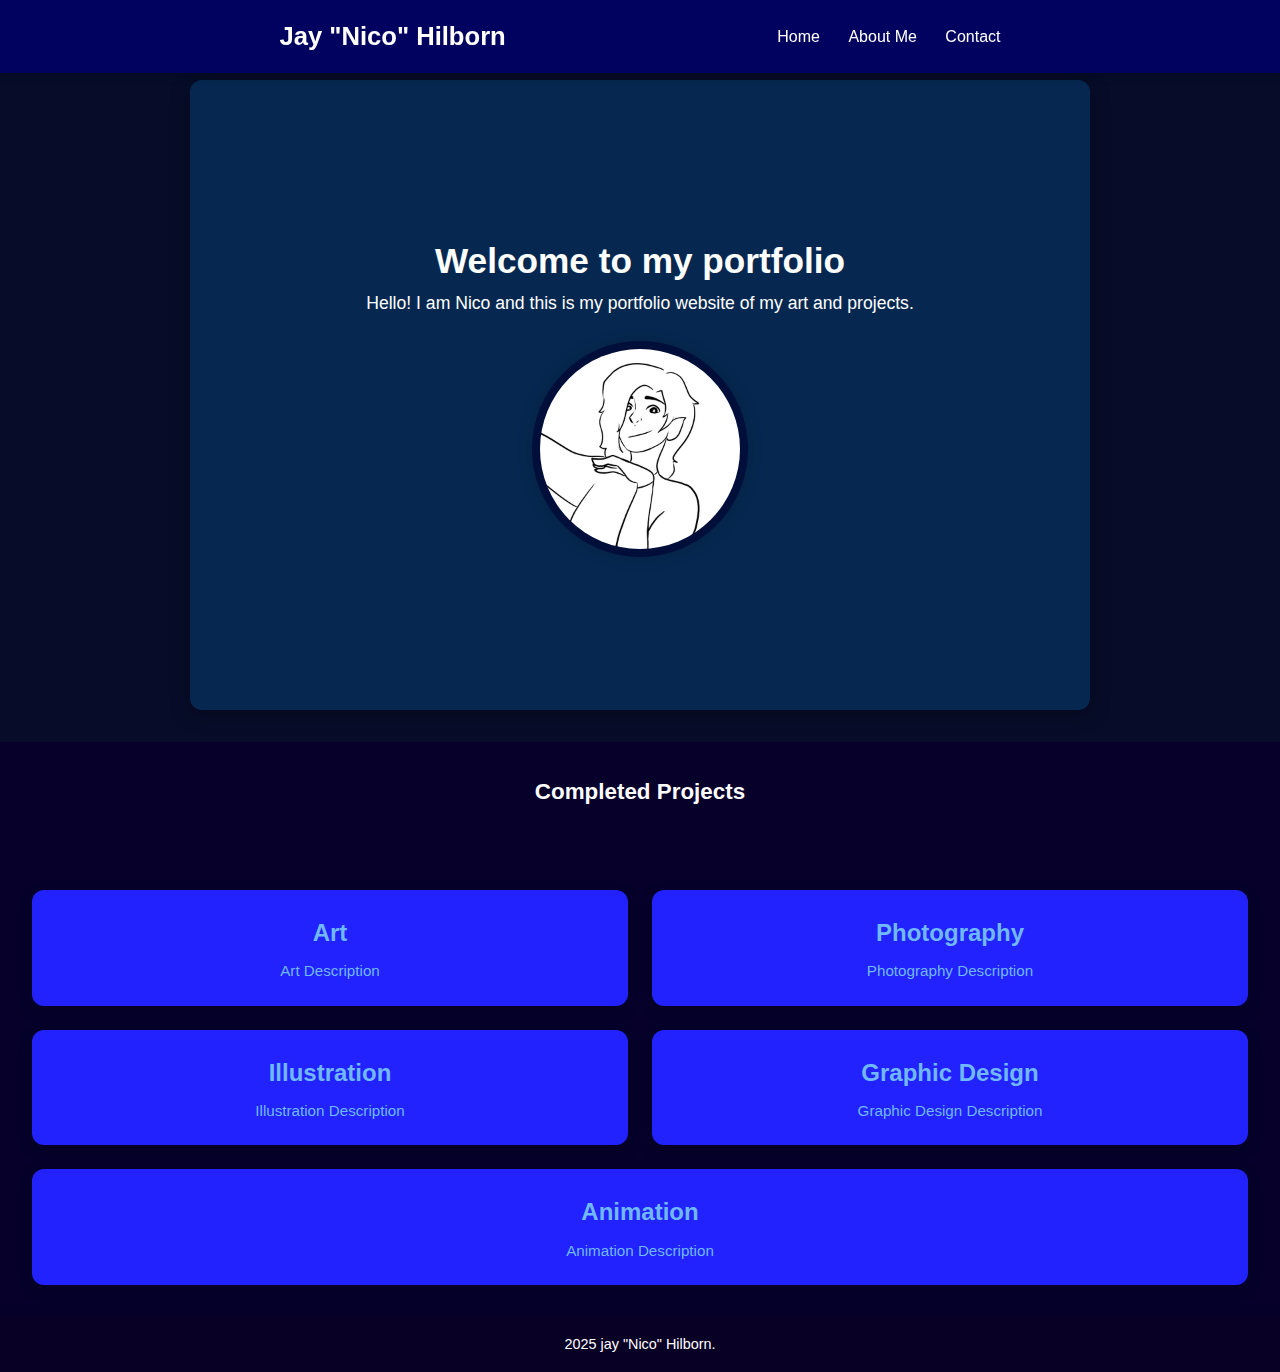
<file: index.html>
<!DOCTYPE html>
<html lang="en">
  <head>
    <meta charset="UTF-8" />
     <link rel="stylesheet" href="styles.css" />
     <link
      rel="icon"
      type="image/svg+xml"
      href="assests/images/me.png"
    />
    <title>Jay "Nico" Hilborn - Portfolio</title>
        <meta name="viewport" content="width=device-width, initial-scale=1.0" />
    <style>
    </style>
  </head>
  <body>
    <header>
      <div class="logo">Jay "Nico" Hilborn</div>
      <nav>
        <a href="index.html">Home</a>
        <a href="aboutme.html">About Me</a>
        <a href="contact.html">Contact</a>

      </nav>
    </header>
    <section class="main">
      <div class="text">
        <h1>Welcome to my portfolio</h1>
        <p>
          Hello! I am Nico and this is my portfolio website of my art and
          projects.
        </p>
      </div>
      <div class="image">
        <img src="assets/images/me.png" alt="Nico Hilborn" />
      </div>
    </section>
    <section class="cards">
      <h3 id="projects">Completed Projects</h3>
    </section>
    <section class="cards">
      <div class="card">
  <a href="art.html">
    <h2>Art</h2>
    <p>Art Description</p>
  </a>
</div>
      <div class="card">
  <a href="photography.html">
    <h2>Photography</h2>
    <p>Photography Description</p>
  </a>
</div>
      <div class="card">
  <a href="illustration.html">
    <h2>Illustration</h2>
    <p>Illustration Description</p>
  </a>
</div>
      <div class="card">
  <a href="graphicdesign.html">
    <h2>Graphic Design</h2>
    <p>Graphic Design Description</p>
  </a>
<dic>
</div>
      <div class="card">
  <a href="animation.html">
    <h2>Animation</h2>
    <p>Animation Description</p>
  </a>
</div>
    </section>
    <footer>
      <p> 2025 jay "Nico" Hilborn.</p>
    </footer>
  </body>
</html>
</file>
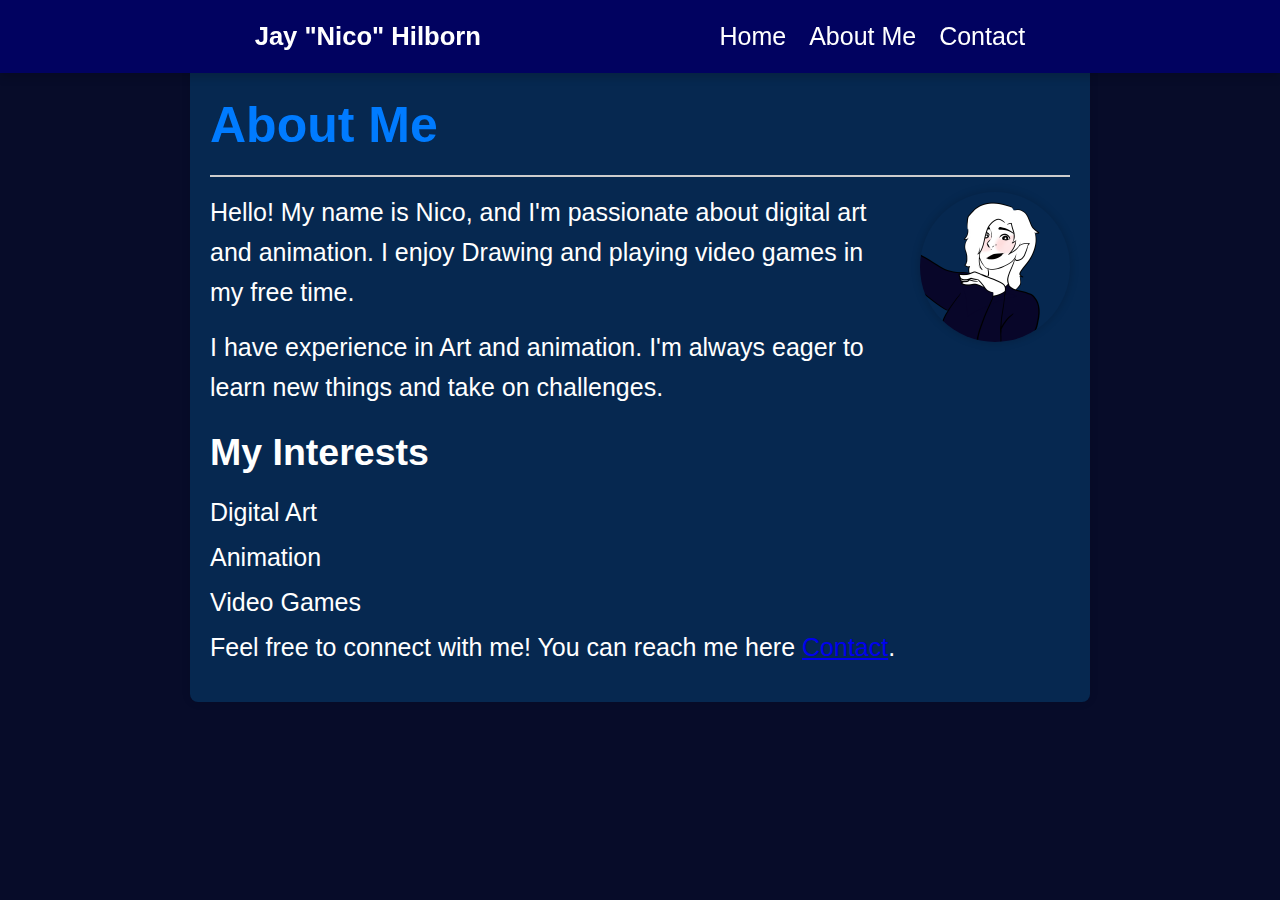
<file: aboutme.html>
<!DOCTYPE html>
<html lang="en">
<head>
    <meta charset="UTF-8">
    <meta name="viewport" content="width=device-width, initial-scale=1.0">
    <title>About Me - Nico Hilborn</title>
    <link rel="stylesheet" href="style3.css" />
</head>
<body>
        <header>
      <div class="logo">Jay "Nico" Hilborn</div>
      <nav>
        <a href="index.html">Home</a>
        <a href="aboutme.html">About Me</a>
        <a href="contact.html">Contact</a>

      </nav>
    </header>
    <div class="container">
        
        <h1>About Me</h1>

        <img src="assets/images/ME.png" alt="nico" class="profile-picture">

        <p>Hello! My name is Nico, and I'm passionate about digital art and animation. I enjoy Drawing and playing video games in my free time.</p>

        <p>I have experience in Art and animation. I'm always eager to learn new things and take on challenges.</p>

        <h2>My Interests</h2>
        <ul class="interests">
            <li>Digital Art</li>
            <li>Animation</li>
            <li>Video Games</li>
            <li></li>
        </ul>
        <p>Feel free to connect with me! You can reach me here <a href="contact.html">Contact</a>.</p>
    </div>
</body>
</html>
</file>
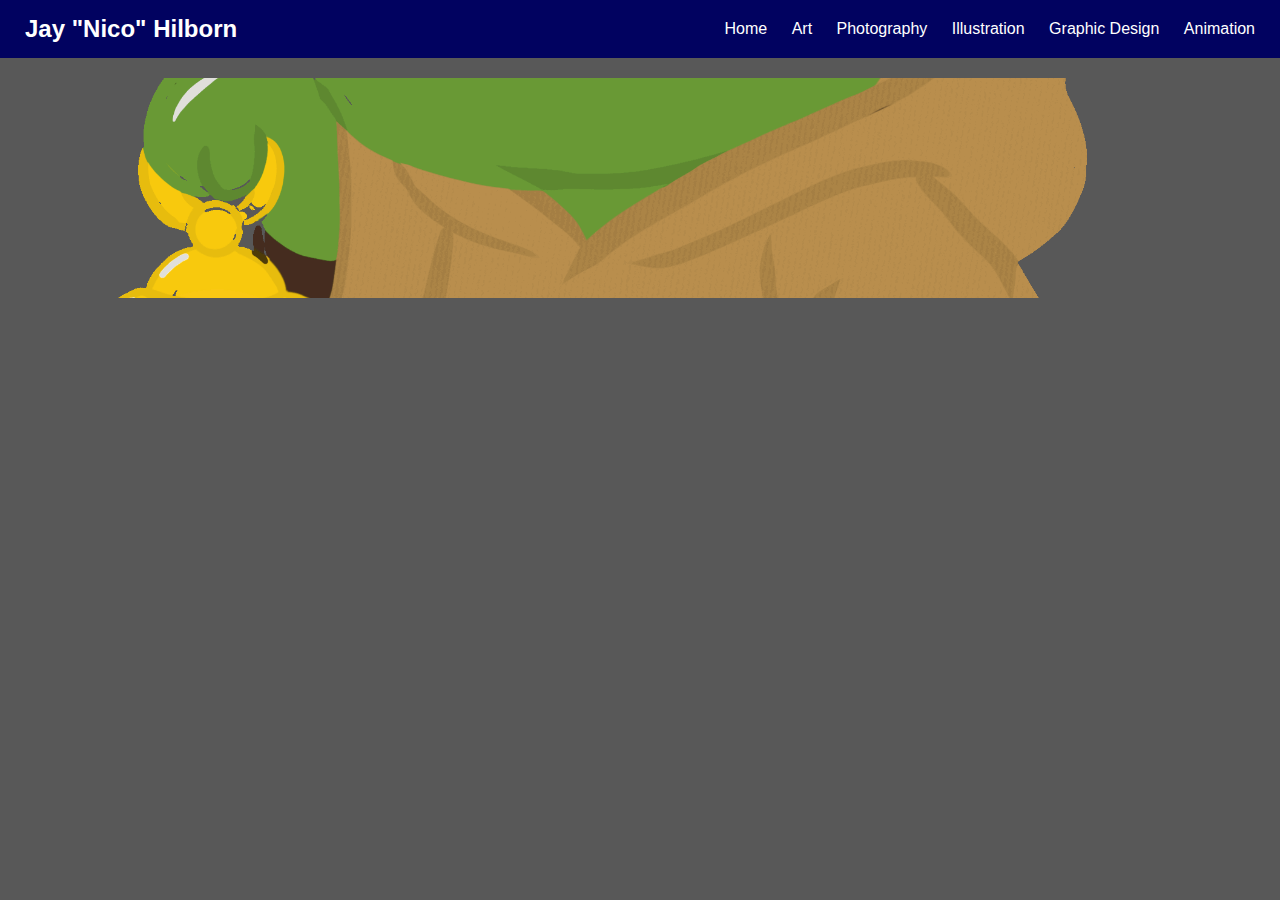
<file: animation.html>
<!DOCTYPE html>
<html lang="en">
<head>
<!DOCTYPE html>
<html lang="en">
<head>
    <meta charset="UTF-8" />
    <meta name="viewport" content="width=device-width, initial-scale=1.0" />
    <title>Portfolio Gallery</title>
    <link rel="stylesheet" href="styles4.css">
</head>

<body>

<header>
    <div class="logo">Jay "Nico" Hilborn</div>
    <nav>
        <a href="index.html">Home</a>
        <a href="art.html">Art</a>
        <a href="photography.html">Photography</a>
        <a href="illustration.html">Illustration</a>
        <a href="graphicdesign.html">Graphic Design</a>
        <a href="animation.html">Animation</a>
       
    </nav>
</header>

<div class="gallery">
    <img src="assets/images/tonberry.gif" alt="Tonberry GIF">

</div>

<div id="lightbox">
    <img id="lightbox-img">
    <video id="lightbox-video" controls></video>
</div>

<script src="script4.js"></script>
</body>
</html>
</file>
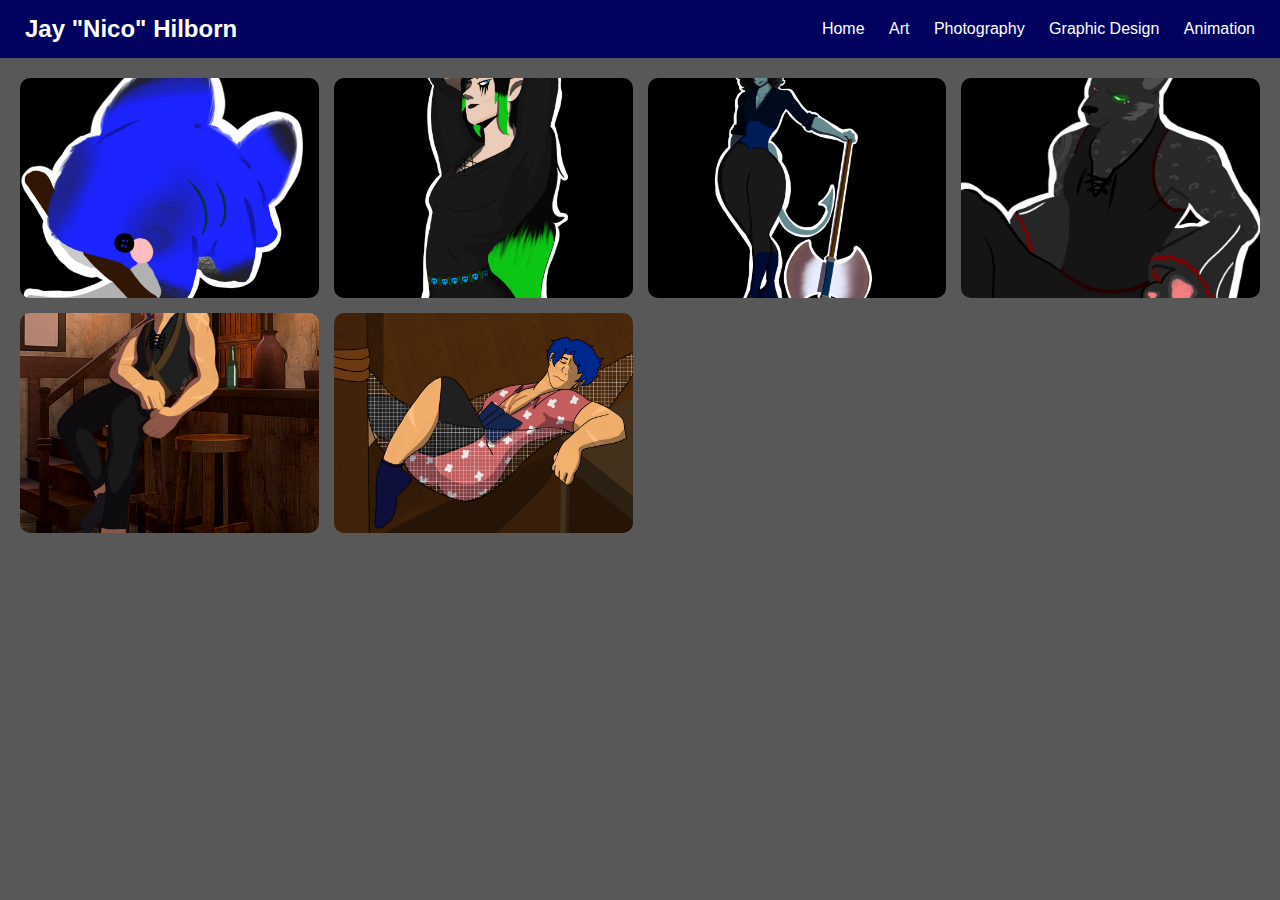
<file: art.html>
<!DOCTYPE html>
<html lang="en">
<head>
    <meta charset="UTF-8" />
    <meta name="viewport" content="width=device-width, initial-scale=1.0" />
    <title>Portfolio Gallery</title>
    <link rel="stylesheet" href="styles4.css">
</head>
 <link rel="icon" href="assets/images/ME.png" type="image/x-icon">
<body>

<header>
    <div class="logo">Jay "Nico" Hilborn</div>
    <nav>
        <a href="index.html">Home</a>
        <a href="art.html">Art</a>
        <a href="photography.html">Photography</a>
        <a href="graphicdesign.html">Graphic Design</a>
        <a href="animation.html">Animation</a>
       
    </nav>
</header>

<div class="gallery">

    <img src="assets/images/ART 1.JPG" alt="Portfolio Image 1">
    <img src="assets/images/ART 2.JPG" alt="Portfolio Image 2">
    <img src="assets/images/ART 3.JPG" alt="Portfolio Image 3">
    <img src="assets/images/ART 4.JPG" alt="Portfolio Image 4">
    <img src="assets/images/ART 5.JPG" alt="Portfolio Image 5">
    <img src="assets/images/ART 6.JPG" alt="Portfolio Image 6">
</div>

<div id="lightbox">
    <img id="lightbox-img">
    <video id="lightbox-video" controls></video>
</div>

<script src="script4.js"></script>
</body>
</html>
</file>
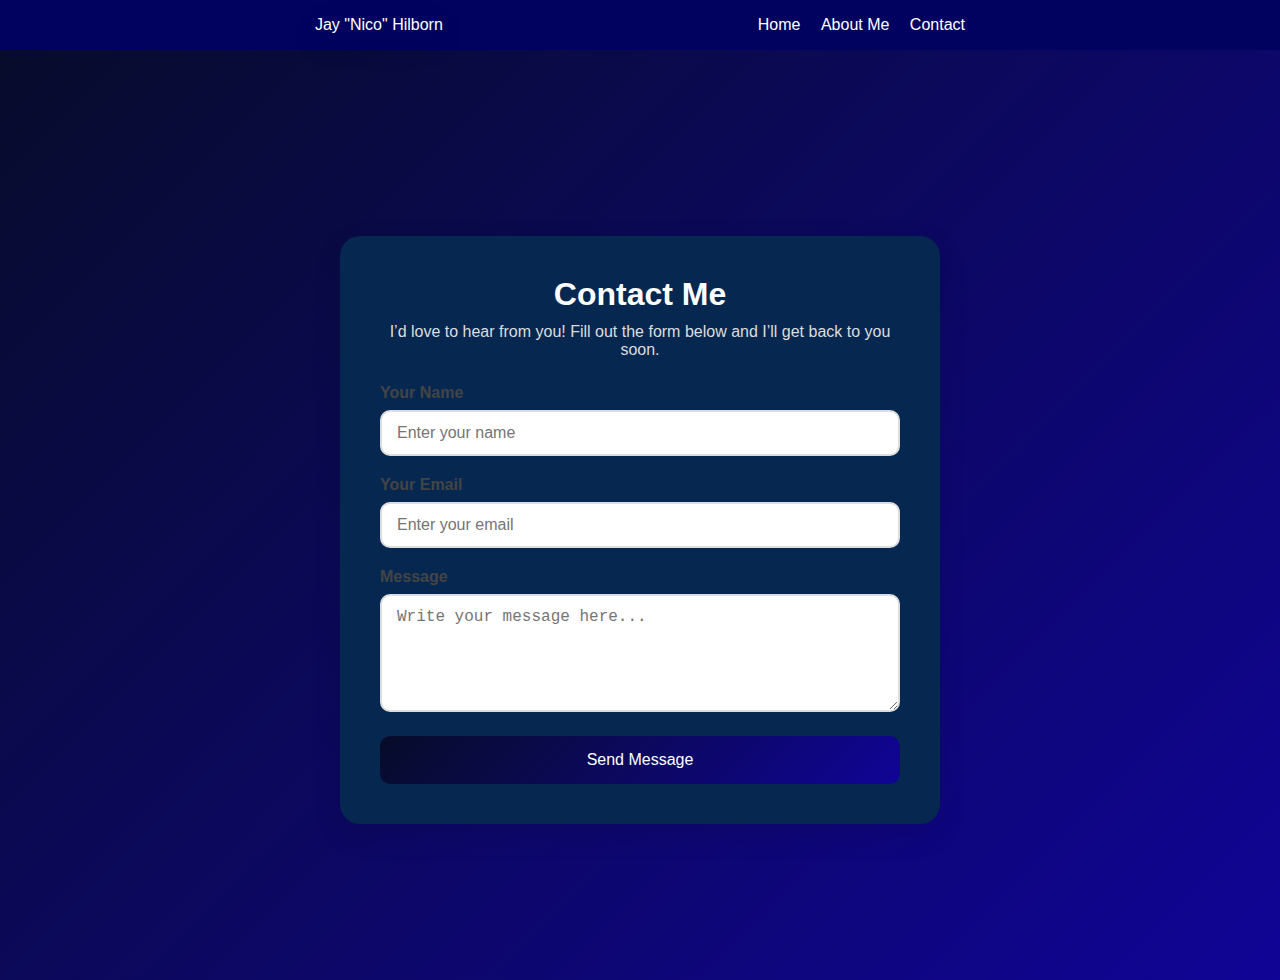
<file: contact.html>
<!DOCTYPE html>
<html lang="en">
<head>
  <meta charset="UTF-8" />
  <meta name="viewport" content="width=device-width, initial-scale=1.0" />
  <title>Contact Me</title>
  <link rel="stylesheet" href="style2.css" />
</head>
 <link rel="icon" href="assets/images/ME.png" type="image/x-icon">
<body>
        <header>
      <div class="logo">Jay "Nico" Hilborn</div>
      <nav>
        <a href="index.html">Home</a>
        <a href="aboutme.html">About Me</a>
        <a href="contact.html">Contact</a>

      </nav>
    </header>
  <section class="contact">
    <div class="contact-container">
      <h1>Contact Me</h1>
      <p>I’d love to hear from you! Fill out the form below and I’ll get back to you soon.</p>

      <form class="contact-form" action="#" method="POST">
        <div class="form-group">
          <label for="name">Your Name</label>
          <input type="text" id="name" name="name" placeholder="Enter your name" required />
        </div>

        <div class="form-group">
          <label for="email">Your Email</label>
          <input type="email" id="email" name="email" placeholder="Enter your email" required />
        </div>

        <div class="form-group">
          <label for="message">Message</label>
          <textarea id="message" name="message" rows="5" placeholder="Write your message here..." required></textarea>
        </div>

        <button type="submit" class="btn">Send Message</button>


      </form>
    </div>
  </section>
</body>
</html>
</file>
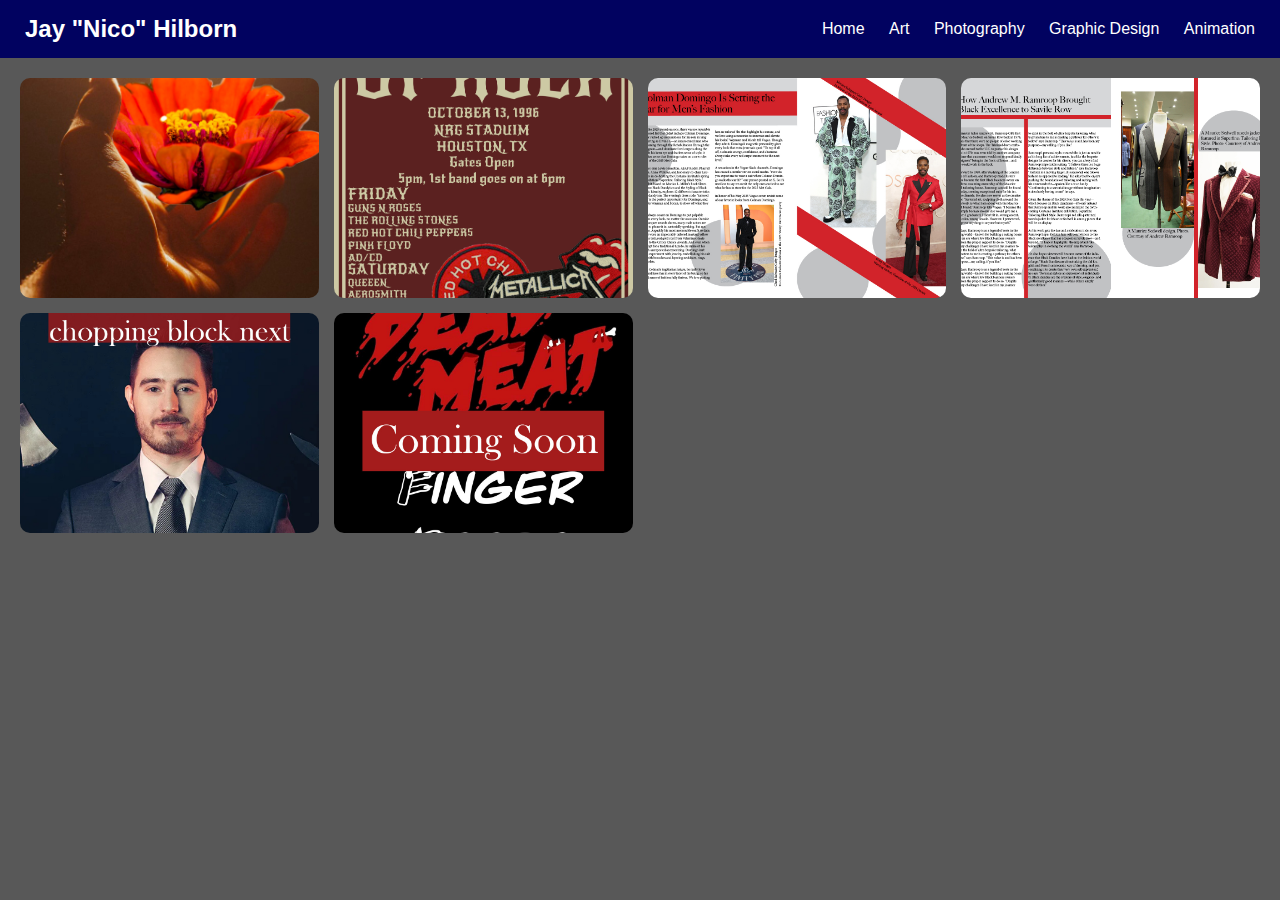
<file: graphicdesign.html>
<!DOCTYPE html>
<html lang="en">
<head>
    <meta charset="UTF-8" />
    <meta name="viewport" content="width=device-width, initial-scale=1.0" />
    <title>Portfolio Gallery</title>
    <link rel="stylesheet" href="styles4.css">
</head>
 <link rel="icon" href="assets/images/ME.png" type="image/x-icon">
<body>

<header>
    <div class="logo">Jay "Nico" Hilborn</div>
    <nav>
        <a href="index.html">Home</a>
        <a href="art.html">Art</a>
        <a href="photography.html">Photography</a>
        <a href="graphicdesign.html">Graphic Design</a>
        <a href="animation.html">Animation</a>
       
    </nav>
</header>
 <link rel="icon" href="assets/images/ME.png" type="image/x-icon">
<div class="gallery">
    <img src="assets/images/GD1.jpg" alt="Portfolio Image 1">
    <img src="assets/images/GD2.jpg" alt="Portfolio Image 2">
    <img src="assets/images/GD3.jpg" alt="Portfolio Image 3">
    <img src="assets/images/GD4.jpg" alt="Portfolio Image 4">
    <img src="assets/images/GD5.jpg" alt="Portfolio Image 5">
    <img src="assets/images/GD6.jpg" alt="Portfolio Image 6">
</div>

<div id="lightbox">
    <img id="lightbox-img">
    <video id="lightbox-video" controls></video>
</div>

<script src="script4.js"></script>
</body>
</html>
</file>
<file: styles.css>
* {
    box-sizing: border-box;
    margin: 0;
    padding: 0;
    font-family: 'Franklin Gothic Medium', 'Arial Narrow', Arial, sans-serif;
}
body {
    margin-top: 80px; /* for fixed header */
    line-height: 1.6;
    background-color: #070c29;
    color: #333;
}
header {
    position: fixed;
    top: 0;
    left: 0;
    width: 100%;
    display: flex;
    justify-content: space-evenly;
    align-items: center;
    background: #010260;
    color: #ffffff;
    padding: 1rem 2rem;
    z-index: 999;
    box-shadow: 0 3px 10px rgba(0,0,0,0.2);
}
header .logo {
    font-size: 1.6rem;
    font-weight: bold;
}

header nav a {
    color: #ffffff;
    margin-left: 1.5rem;
    text-decoration: none;
    font-weight: 500;
    transition: color 0.3s ease;
}

header nav a:hover {
    color: #02ccff;
}
.main {
    display: flex;
    flex-direction: column;        
    align-items: center;           
    justify-content: center;       
    gap: 1.5rem;                   
    padding: 3rem 2rem;
    background: #062850;
    min-height: 70vh;
    text-align: center;
    border-radius: 12px;
    margin: 2rem auto;
    max-width: 900px;
    box-shadow: 0 5px 20px rgba(0,0,0,0.3);
}
.main .text {
    color: #ffffff;
    max-width: 600px;
    font-size: 1.1rem;
}
.main .image {
    display: flex;
    align-items: center;
    justify-content: center;
    background: #000e3a;          
    padding: 8px;                   
    border-radius: 50%;
    width: fit-content;
    height: fit-content;
    box-shadow: 0 0 15px rgba(0,0,0,0.2);
}
.main .image img {
    display: block;
    max-width: 200px;
    height: auto;
    border-radius: 50%;
}
.cards {
    display: flex;
    flex-wrap: wrap;
    gap: 1.5rem;
    padding: 2rem;
    background: #06002b;
    color: #ffffff;
    justify-content: center;
}

.card {
    flex: 1 1 calc(50% - 1.5rem); 
    background: #2222ff;
    padding: 1.5rem;
    text-align: center;
    border-radius: 12px;
    transition: transform 0.3s ease, box-shadow 0.3s ease;
    box-shadow: 0 5px 15px rgba(0,0,0,0.2);
}

.card:hover {
    transform: scale(1.05);
    animation: pulse 1s ease infinite alternate;
}

.card h2 {
    margin-bottom: 0.5rem;
}

.card p {
    font-size: 0.95rem;
    line-height: 1.4;
}

a {
    color: #70b8ff;
    text-decoration: none;
}

footer {
    text-align: center;
    background: #090026;
    color: #ffffff;
    padding: 1rem;
    font-size: 0.9rem;
    box-shadow: 0 -3px 10px rgba(0,0,0,0.2);
}
h3 {
    margin: 0 0 1rem 0;
    text-align: center;
    font-size: 1.4rem;
    color: #fff;
}
@media (max-width: 768px) {
    .main {
        flex-direction: column;
        padding: 2rem 1rem;
    }

    .card {
        flex: 1 1 calc(50% - 1rem);
    }
}

@media (max-width: 480px) {
    .card {
        flex: 1 1 100%;
    }
    
    .main .image img {
        max-width: 150px;
    }
    
    .main .text {
        font-size: 1rem;
    }
}
</file>
<file: style3.css>
* {
    box-sizing: border-box;
    margin: 0;
    padding: 0;
    font-family: 'Franklin Gothic Medium', 'Arial Narrow', Arial, sans-serif;
}
body {
    background-color: #070C29;
    color: black;
    font-size: 25px;
    line-height: 1.6;
    padding: 25px;
}
header {
    position: fixed;
    top: 0;
    left: 0;
    width: 100%;
    display: flex;
    justify-content: space-evenly;
    align-items: center;
    background: #010260;
    color: #ffffff;
    padding: 1rem 2rem;
    z-index: 999;
    box-shadow: 0 3px 10px rgba(0,0,0,0.2);
}
header .logo {
    font-size: 1.6rem;
    font-weight: bold;
}
header nav a {
    color: #ffffff;
    margin-left: 1rem;
    text-decoration: none;
    font-weight: 500;
    transition: color 0.3s ease;
}
header nav a:hover {
    color: #02ccff;
}
h1 {
    color: #007bff;
    border-bottom: 2px solid #ccc;
    padding-bottom: 10px;
    margin-bottom: 15px;
}
p {
    margin-bottom: 15px;
}
.container {
    padding: 20px;
    border-radius: 8px;
    background-color: #062850;
    box-shadow: 0 0 10px rgba(0, 0, 0, 0.1);
    margin: 40px auto 20px auto; 
    max-width: 900px; 
}
.profile-picture {
    float: right;
    width: 150px;
    border-radius: 50%;
    margin-left: 20px;
    box-shadow: 0 0 10px rgba(0,0,0,0.2);
}
.interests {
    list-style-type: none;
    padding: 0;
    margin-top: 10px;
}
.interests li {
    margin-bottom: 5px;
}
#lightbox {
    position: fixed;
    top: 0;
    left: 0;
    width: 100%;
    height: 100%;
    background: rgba(0,0,0,0.8);
    display: none;
    align-items: center;
    justify-content: center;
    z-index: 9999;
    padding: 1rem;
}
#lightbox img,
#lightbox video {
    max-width: 90%;
    max-height: 90%;
    border-radius: 10px;
    box-shadow: 0 0 30px rgba(255,255,255,0.2);
    object-fit: contain;
}
footer {
    text-align: center;
    padding: 15px;
    background-color: #010260;
    color: white;
    margin-top: 2rem;
}
p, h2, li {
    color: #ffffff;
}
</file>
<file: styles4.css>
/* ---------- BODY ---------- */
body {
    margin: 0;
    font-family: 'Franklin Gothic Medium', 'Arial Narrow', Arial, sans-serif;
    background-color: #585858; /* consistent gray background */
    color: #333;
}

/* ---------- HEADER ---------- */
header {
    display: flex;
    justify-content: space-between;
    align-items: center;
    padding: 15px 25px;
    background: #010260; /* dark blue */
    color: white; /* readable text */
}

header .logo {
    font-size: 1.5rem;
    font-weight: bold;
}

header nav a {
    color: white; /* links readable */
    text-decoration: none;
    margin-left: 20px;
    font-size: 1rem;
    transition: color 0.3s ease;
}

header nav a:hover {
    color: #02ccff;
}

/* ---------- MAIN SECTIONS ---------- */
/* Only main layout sections inherit gray */
.main, .gallery, .cards {
    background-color: inherit;
    padding: 20px;
}

/* ---------- GALLERY GRID ---------- */
.gallery {
    display: grid;
    gap: 15px;
    grid-template-columns: repeat(auto-fit, minmax(250px, 1fr));
}

.gallery img {
    width: 100%;
    height: 220px;
    object-fit: cover;
    border-radius: 10px;
    cursor: pointer;
    transition: transform 0.3s ease, box-shadow 0.3s ease;
}

.gallery img:hover {
    transform: scale(1.03);
    box-shadow: 0 4px 20px rgba(0,0,0,0.3);
}

/* ---------- LIGHTBOX ---------- */
#lightbox {
    position: fixed;
    top: 0;
    left: 0;
    width: 100%;
    height: 100%;
    background: rgba(0,0,0,0.8); /* dark overlay */
    display: none; /* hidden by default */
    align-items: center;
    justify-content: center;
    z-index: 9999;
}

#lightbox img,
#lightbox video {
    max-width: 90%;
    max-height: 80%;
    border-radius: 10px;
    box-shadow: 0 0 30px rgba(255,255,255,0.2);
}

/* ---------- FOOTER ---------- */
footer {
    text-align: center;
    padding: 15px;
    background-color: #010260;
    color: white;
}
</file>
<file: style2.css>
* {
  margin: 0;
  padding: 0;
  box-sizing: border-box;
}

body {
  margin-top: 80px;
  font-family: 'Franklin Gothic Medium', 'Arial Narrow', Arial, sans-serif;
  background: linear-gradient(135deg, #070C29, #100496);
  min-height: 100vh;
  display: flex;
  align-items: center;
  justify-content: center;
}
header {
  position: fixed;       
  top: 0;               
  left: 0;
  width: 100%;           
  display: flex;
  justify-content: space-evenly;
  align-items: center;
  background: #010260;
  color: #ffffff;
  padding: 1rem;
  z-index: 999;         
}

  header nav a {
  color: #ffffff;
  margin-left: 1rem;
 text-decoration: none;
 }
 header nav a:hover {
    color: #02ccff;
}
  .logo {
  border-top: #010260;
  border-radius: 20px;
  box-shadow: 0 10px 30px rgba(0, 0, 0, 0.1);
  text-align: center;
      }
.contact {
  width: 100%;
  max-width: 600px;
  background:#062850;
  padding: 40px;
  border-radius: 20px;
  box-shadow: 0 10px 30px rgba(0, 0, 0, 0.1);
  text-align: center;
}
.contact h1 {
  font-size: 2rem;
  color: #ffffff;
  margin-bottom: 10px;
}
.contact p {
  color: #dddddd;
  margin-bottom: 25px;
}
.contact-form {
  text-align: left;
}
.form-group {
  margin-bottom: 20px;
}
label {
  display: block;
  font-weight: 600;
  color: #444;
  margin-bottom: 8px;
}
input,
textarea {
  width: 100%;
  padding: 12px 15px;
  border: 2px solid #ddd;
  border-radius: 10px;
  outline: none;
  transition: border 0.3s ease;
  font-size: 1rem;
}
input:focus,
textarea:focus {
  border-color: #04234e;
}
.btn {
  width: 100%;
  background: linear-gradient(135deg, #070C29, #100496);
  color: white;
  border: none;
  padding: 15px;
  border-radius: 10px;
  font-size: 1rem;
  cursor: pointer;
  transition: transform 0.2s ease, box-shadow 0.2s ease;
}
.btn:hover {
  transform: translateY(-2px);
  box-shadow: 0 5px 15px rgba(102, 166, 255, 0.4);
}
p, h2 {
  color: #ffffff;
}
</file>
